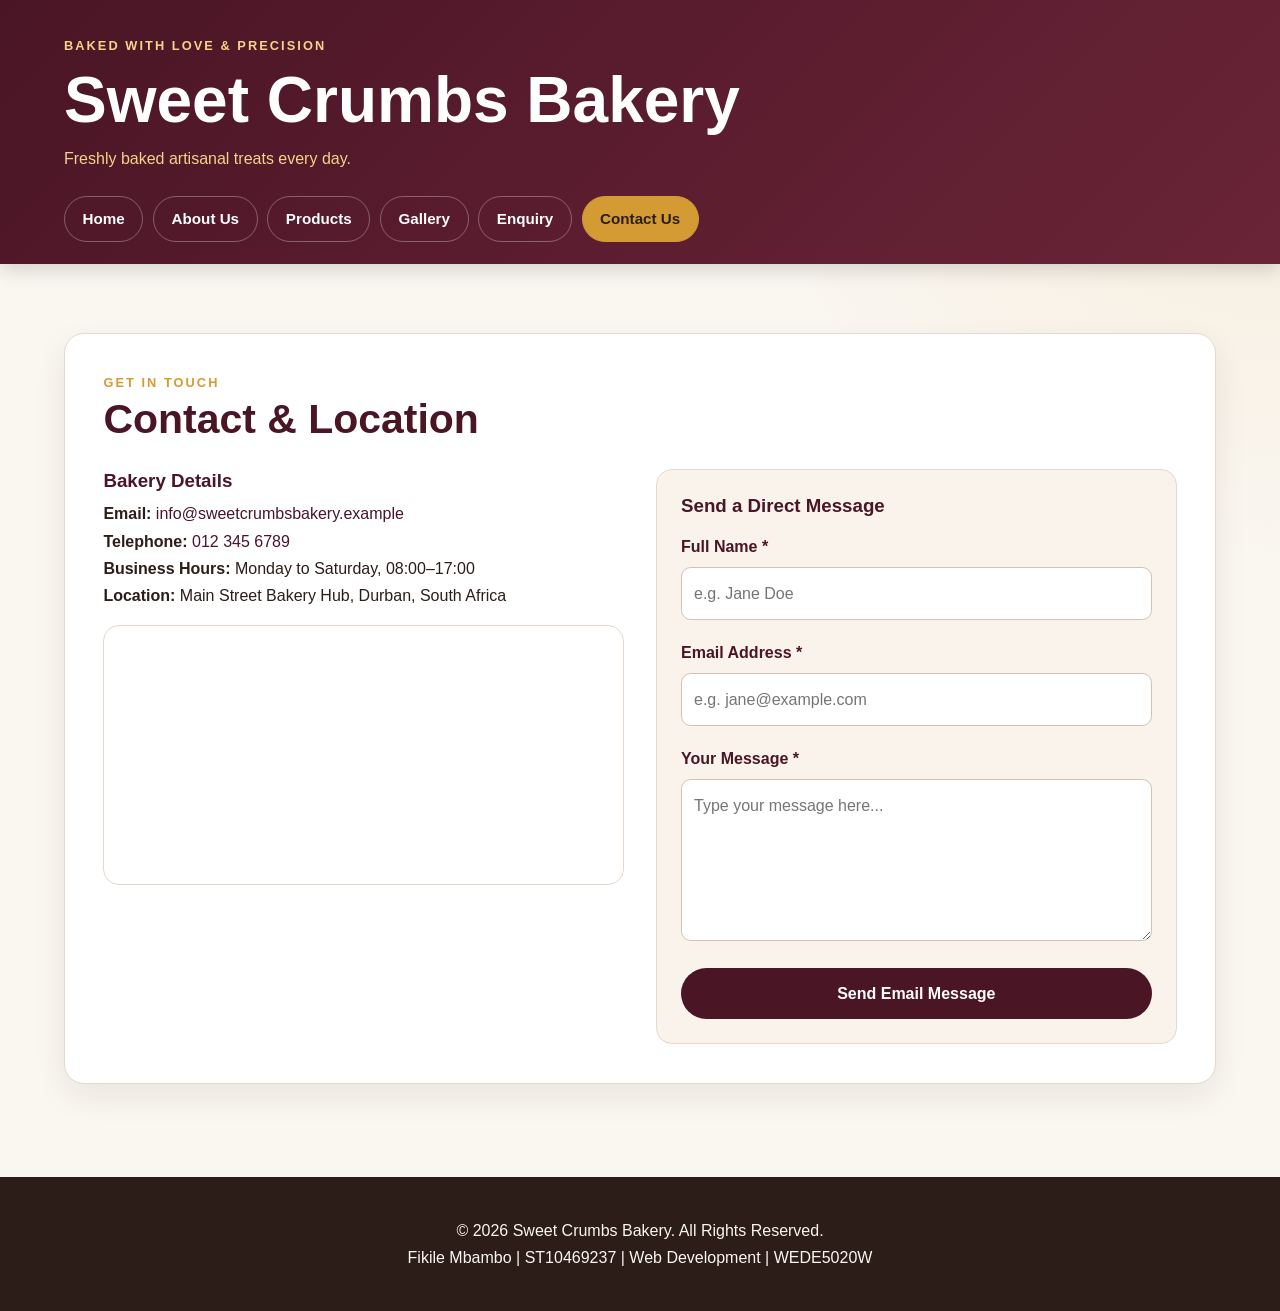
<file: contact.html>
<!DOCTYPE html>
<html lang="en">
<head>
  <meta charset="UTF-8">
  <meta name="viewport" content="width=device-width, initial-scale=1.0">
  <meta name="description" content="Get in touch with Sweet Crumbs Bakery. Send general messages, view our location map, and contact us directly.">
  <title>Sweet Crumbs Bakery | Contact Us</title>

  <style>
    *, *::before, *::after { box-sizing: border-box; margin: 0; padding: 0; }
    html { scroll-behavior: smooth; }
    button, input, select, textarea { font: inherit; }

    :root {
      --plum: #4A1525;
      --plum-light: #6A2438;
      --gold: #D49B35;
      --gold-light: #F4D38A;
      --cream: #FAF6F0;
      --cream-card: #FFFFFF;
      --cocoa: #2C1D18;
      --muted: #64534D;
      --border: #E5D8CD;
      --shadow: 0 0.75rem 2rem rgba(44, 29, 24, 0.08);
    }

    body {
      background: radial-gradient(circle at top right, rgba(212, 155, 53, 0.12), transparent 35rem), var(--cream);
      color: var(--cocoa);
      font-family: 'Segoe UI', Tahoma, Geneva, Verdana, sans-serif;
      font-size: 1rem;
      line-height: 1.7;
    }

    h1, h2, h3 { line-height: 1.25; color: var(--plum); }
    h1 { font-size: clamp(2.2rem, 5vw, 4rem); }
    h2 { font-size: clamp(1.8rem, 3.2vw, 2.6rem); }

    a { color: var(--plum); text-decoration: none; }
    .container { width: min(92%, 72rem); margin-inline: auto; }
    main.container { padding-block: 2.5rem 4rem; }

    .site-header {
      background: linear-gradient(135deg, var(--plum), var(--plum-light));
      color: #fff;
      box-shadow: 0 0.4rem 1.2rem rgba(0, 0, 0, 0.15);
    }
    .header-inner { display: grid; gap: 1.5rem; padding-block: 2.2rem 1.4rem; }
    .brand h1 { color: #fff; margin-top: 0.2rem; }
    .brand > p:last-child { color: var(--gold-light); margin-top: 0.3rem; }
    .eyebrow { color: var(--gold); font-size: 0.8rem; font-weight: 800; letter-spacing: 0.16em; text-transform: uppercase; }
    .site-header .eyebrow { color: var(--gold-light); }

    .main-nav { display: flex; flex-wrap: wrap; gap: 0.6rem; }
    .main-nav a {
      border: 1px solid rgba(255, 255, 255, 0.3);
      border-radius: 999px;
      color: #fff;
      font-size: 0.95rem;
      font-weight: 700;
      padding: 0.55rem 1.1rem;
      transition: all 0.25s ease;
    }
    .main-nav a:hover, .main-nav a.active {
      background: var(--gold);
      color: var(--cocoa);
      border-color: var(--gold);
    }

    .section-card {
      background: var(--cream-card);
      border: 1px solid var(--border);
      border-radius: 1.25rem;
      box-shadow: var(--shadow);
      margin-block: 1.8rem;
      padding: clamp(1.5rem, 3vw, 2.5rem);
    }

    .contact-grid { display: grid; gap: 2rem; grid-template-columns: repeat(auto-fit, minmax(300px, 1fr)); }
    .contact-form { background: #FAF3EB; border: 1px solid var(--border); border-radius: 1rem; padding: 1.5rem; }
    .form-group { margin-bottom: 1.2rem; }
    .form-group label { display: block; font-weight: 700; margin-bottom: 0.4rem; color: var(--plum); }
    .form-group input, .form-group textarea {
      background: #fff; border: 1px solid #D1C0B5; border-radius: 0.6rem; color: var(--cocoa); padding: 0.75rem; width: 100%;
    }

    .button-primary {
      background: var(--plum); color: #fff; border: none; border-radius: 999px; font-weight: 800; padding: 0.75rem 1.3rem; cursor: pointer; transition: 0.2s; width: 100%;
    }
    .button-primary:hover { background: var(--gold); color: var(--cocoa); }

    /* Fixed Map Container styling */
    .map-container { width: 100%; height: 260px; border-radius: 1rem; border: 1px solid var(--border); margin-top: 1rem; overflow: hidden; }
    .map-container iframe { width: 100%; height: 100%; border: 0; }

    .site-footer { background: var(--cocoa); color: var(--cream); padding-block: 2.5rem; text-align: center; }
  </style>
</head>
<body>
  <header class="site-header">
    <div class="container header-inner">
      <div class="brand">
        <p class="eyebrow">Baked with Love & Precision</p>
        <h1>Sweet Crumbs Bakery</h1>
        <p>Freshly baked artisanal treats every day.</p>
      </div>
      <nav class="main-nav" aria-label="Main navigation">
        <a href="index.html">Home</a>
        <a href="about.html">About Us</a>
        <a href="products.html">Products</a>
        <a href="gallery.html">Gallery</a>
        <a href="enquiry.html">Enquiry</a>
        <a class="active" href="contact.html">Contact Us</a>
      </nav>
    </div>
  </header>

  <main class="container">
    <section class="section-card">
      <div style="margin-bottom: 1.5rem;">
        <p class="eyebrow">Get in touch</p>
        <h2>Contact & Location</h2>
      </div>

      <div class="contact-grid">
        <div class="contact-details">
          <h3>Bakery Details</h3>
          <p style="margin-top: 0.5rem;"><strong>Email:</strong> <a href="mailto:info@sweetcrumbsbakery.example">info@sweetcrumbsbakery.example</a></p>
          <p><strong>Telephone:</strong> <a href="tel:0123456789">012 345 6789</a></p>
          <p><strong>Business Hours:</strong> Monday to Saturday, 08:00–17:00</p>
          <p><strong>Location:</strong> Main Street Bakery Hub, Durban, South Africa</p>

          <!-- Fixed Embedded Map iframe (Clean Google Maps View of Durban) -->
          <div class="map-container">
            <iframe 
              src="https://www.google.com/maps/embed?pb=!1m18!1m12!1m3!1d3458.0!2d31.0218!3d-29.8587!2m3!1f0!2f0!3f0!3m2!1i1024!2i768!4f13.1!3m3!1m2!1s0x0%3A0x0!2zMjnCsDUxJzMxLjMiUyAzMcKwMDEnMTguNSJF!5e0!3m2!1sen!2sza!4v1650000000000!5m2!1sen!2sza" 
              allowfullscreen="" 
              loading="lazy" 
              referrerpolicy="no-referrer-when-downgrade">
            </iframe>
          </div>
        </div>

        <form class="contact-form" action="mailto:info@sweetcrumbsbakery.example" method="post" enctype="text/plain">
          <h3>Send a Direct Message</h3>
          
          <div class="form-group" style="margin-top: 1rem;">
            <label for="name">Full Name *</label>
            <input id="name" name="name" type="text" placeholder="e.g. Jane Doe" required>
          </div>

          <div class="form-group">
            <label for="email">Email Address *</label>
            <input id="email" name="email" type="email" placeholder="e.g. jane@example.com" required>
          </div>

          <div class="form-group">
            <label for="message">Your Message *</label>
            <textarea id="message" name="message" rows="5" placeholder="Type your message here..." required></textarea>
          </div>

          <button class="button-primary" type="submit">Send Email Message</button>
        </form>
      </div>
    </section>
  </main>

  <footer class="site-footer">
    <div class="container">
      <p>&copy; 2026 Sweet Crumbs Bakery. All Rights Reserved.</p>
      <p>Fikile Mbambo | ST10469237 | Web Development | WEDE5020W</p>
    </div>
  </footer>
</body>
</html>
</file>
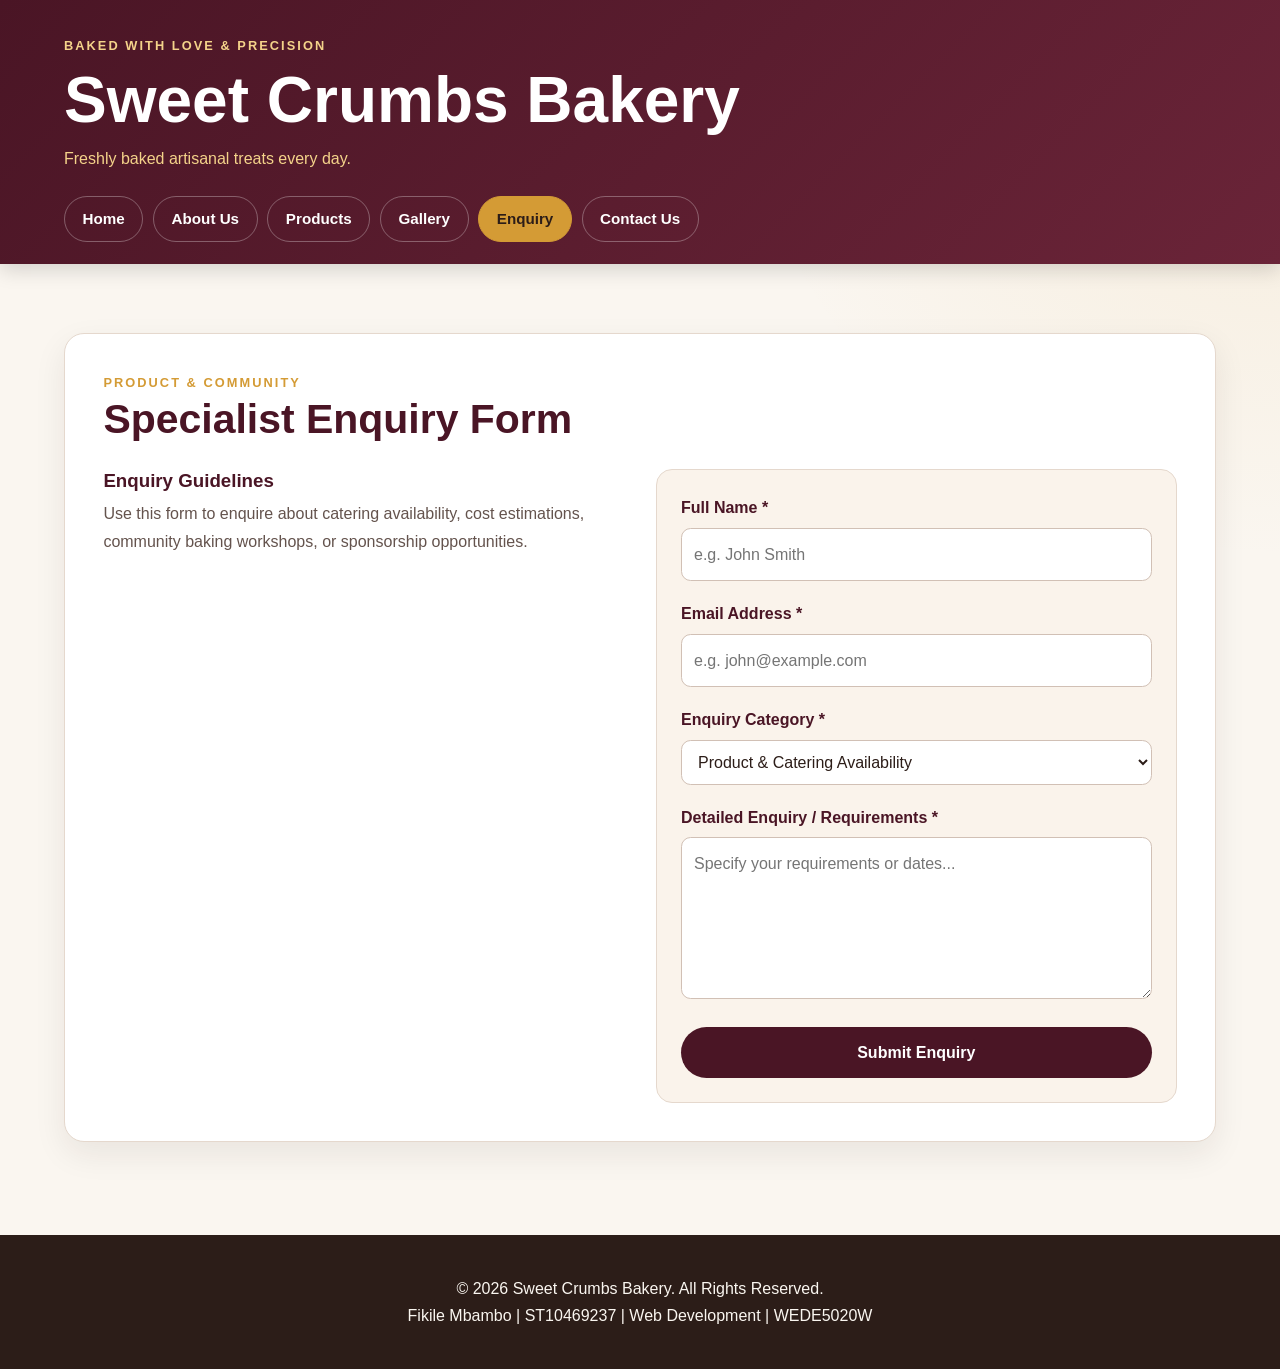
<file: enquiry.html>
<!DOCTYPE html>
<html lang="en">
<head>
  <meta charset="UTF-8">
  <meta name="viewport" content="width=device-width, initial-scale=1.0">
  <meta name="description" content="Submit product enquiries, volunteer interest, or sponsorship proposals with Sweet Crumbs Bakery.">
  <title>Sweet Crumbs Bakery | Enquiry</title>

  <style>
    *, *::before, *::after { box-sizing: border-box; margin: 0; padding: 0; }
    html { scroll-behavior: smooth; }
    button, input, select, textarea { font: inherit; }

    :root {
      --plum: #4A1525;
      --plum-light: #6A2438;
      --gold: #D49B35;
      --gold-light: #F4D38A;
      --cream: #FAF6F0;
      --cream-card: #FFFFFF;
      --cocoa: #2C1D18;
      --muted: #64534D;
      --border: #E5D8CD;
      --error: #BA3A3A;
      --success: #2E7D32;
      --shadow: 0 0.75rem 2rem rgba(44, 29, 24, 0.08);
    }

    body {
      background: radial-gradient(circle at top right, rgba(212, 155, 53, 0.12), transparent 35rem), var(--cream);
      color: var(--cocoa);
      font-family: 'Segoe UI', Tahoma, Geneva, Verdana, sans-serif;
      font-size: 1rem;
      line-height: 1.7;
    }

    h1, h2, h3 { line-height: 1.25; color: var(--plum); }
    h1 { font-size: clamp(2.2rem, 5vw, 4rem); }
    h2 { font-size: clamp(1.8rem, 3.2vw, 2.6rem); }

    a { color: var(--plum); text-decoration: none; }
    .container { width: min(92%, 72rem); margin-inline: auto; }
    main.container { padding-block: 2.5rem 4rem; }

    .site-header {
      background: linear-gradient(135deg, var(--plum), var(--plum-light));
      color: #fff;
      box-shadow: 0 0.4rem 1.2rem rgba(0, 0, 0, 0.15);
    }
    .header-inner { display: grid; gap: 1.5rem; padding-block: 2.2rem 1.4rem; }
    .brand h1 { color: #fff; margin-top: 0.2rem; }
    .brand > p:last-child { color: var(--gold-light); margin-top: 0.3rem; }
    .eyebrow { color: var(--gold); font-size: 0.8rem; font-weight: 800; letter-spacing: 0.16em; text-transform: uppercase; }
    .site-header .eyebrow { color: var(--gold-light); }

    .main-nav { display: flex; flex-wrap: wrap; gap: 0.6rem; }
    .main-nav a {
      border: 1px solid rgba(255, 255, 255, 0.3);
      border-radius: 999px;
      color: #fff;
      font-size: 0.95rem;
      font-weight: 700;
      padding: 0.55rem 1.1rem;
      transition: all 0.25s ease;
    }
    .main-nav a:hover, .main-nav a.active {
      background: var(--gold);
      color: var(--cocoa);
      border-color: var(--gold);
    }

    .section-card {
      background: var(--cream-card);
      border: 1px solid var(--border);
      border-radius: 1.25rem;
      box-shadow: var(--shadow);
      margin-block: 1.8rem;
      padding: clamp(1.5rem, 3vw, 2.5rem);
    }

    .contact-grid { display: grid; gap: 2rem; grid-template-columns: repeat(auto-fit, minmax(300px, 1fr)); }
    .contact-form { background: #FAF3EB; border: 1px solid var(--border); border-radius: 1rem; padding: 1.5rem; }
    .form-group { margin-bottom: 1.2rem; }
    .form-group label { display: block; font-weight: 700; margin-bottom: 0.4rem; color: var(--plum); }
    .form-group input, .form-group select, .form-group textarea {
      background: #fff; border: 1px solid #D1C0B5; border-radius: 0.6rem; color: var(--cocoa); padding: 0.75rem; width: 100%;
    }
    .form-group input.error, .form-group textarea.error { border-color: var(--error); }

    .button-primary {
      background: var(--plum); color: #fff; border: none; border-radius: 999px; font-weight: 800; padding: 0.75rem 1.3rem; cursor: pointer; transition: 0.2s; width: 100%;
    }
    .button-primary:hover { background: var(--gold); color: var(--cocoa); }

    .form-feedback { padding: 1rem; border-radius: 0.6rem; margin-bottom: 1rem; display: none; font-weight: 600; text-align: center; }
    .form-feedback.success { background: #E8F5E9; color: var(--success); border: 1px solid #C8E6C9; display: block; }

    .site-footer { background: var(--cocoa); color: var(--cream); padding-block: 2.5rem; text-align: center; }
  </style>
</head>
<body>
  <header class="site-header">
    <div class="container header-inner">
      <div class="brand">
        <p class="eyebrow">Baked with Love & Precision</p>
        <h1>Sweet Crumbs Bakery</h1>
        <p>Freshly baked artisanal treats every day.</p>
      </div>
      <nav class="main-nav" aria-label="Main navigation">
        <a href="index.html">Home</a>
        <a href="about.html">About Us</a>
        <a href="products.html">Products</a>
        <a href="gallery.html">Gallery</a>
        <a class="active" href="enquiry.html">Enquiry</a>
        <a href="contact.html">Contact Us</a>
      </nav>
    </div>
  </header>

  <main class="container">
    <section class="section-card">
      <div style="margin-bottom: 1.5rem;">
        <p class="eyebrow">Product & Community</p>
        <h2>Specialist Enquiry Form</h2>
      </div>

      <div class="contact-grid">
        <div>
          <h3>Enquiry Guidelines</h3>
          <p style="color: var(--muted); margin-top: 0.5rem;">Use this form to enquire about catering availability, cost estimations, community baking workshops, or sponsorship opportunities.</p>
        </div>

        <form class="contact-form" id="enquiryForm" action="#" method="post">
          <div class="form-feedback" id="feedback"></div>
          
          <div class="form-group">
            <label for="name">Full Name *</label>
            <input id="name" name="name" type="text" placeholder="e.g. John Smith" required>
          </div>

          <div class="form-group">
            <label for="email">Email Address *</label>
            <input id="email" name="email" type="email" placeholder="e.g. john@example.com" required>
          </div>

          <div class="form-group">
            <label for="enquiry-type">Enquiry Category *</label>
            <select id="enquiry-type" name="enquiry-type">
              <option value="product">Product & Catering Availability</option>
              <option value="volunteer">Baking Workshop Volunteer</option>
              <option value="sponsor">Community Bakery Sponsor</option>
            </select>
          </div>

          <div class="form-group">
            <label for="message">Detailed Enquiry / Requirements *</label>
            <textarea id="message" name="message" rows="5" placeholder="Specify your requirements or dates..." required></textarea>
          </div>

          <button class="button-primary" type="submit">Submit Enquiry</button>
        </form>
      </div>
    </section>
  </main>

  <footer class="site-footer">
    <div class="container">
      <p>&copy; 2026 Sweet Crumbs Bakery. All Rights Reserved.</p>
      <p>Fikile Mbambo | ST10469237 | Web Development | WEDE5020W</p>
    </div>
  </footer>

  <script>
    document.addEventListener('DOMContentLoaded', () => {
      const form = document.getElementById('enquiryForm');
      const feedback = document.getElementById('feedback');

      form.addEventListener('submit', (e) => {
        e.preventDefault();
        const name = document.getElementById('name');
        const email = document.getElementById('email');

        if (name.value.trim().length < 2 || !email.value.includes('@')) {
          alert('Please fill out all required fields correctly.');
          return;
        }

        feedback.textContent = 'Thank you! Your enquiry has been submitted successfully.';
        feedback.className = 'form-feedback success';
        form.reset();
      });
    });
  </script>
</body>
</html>
</file>
